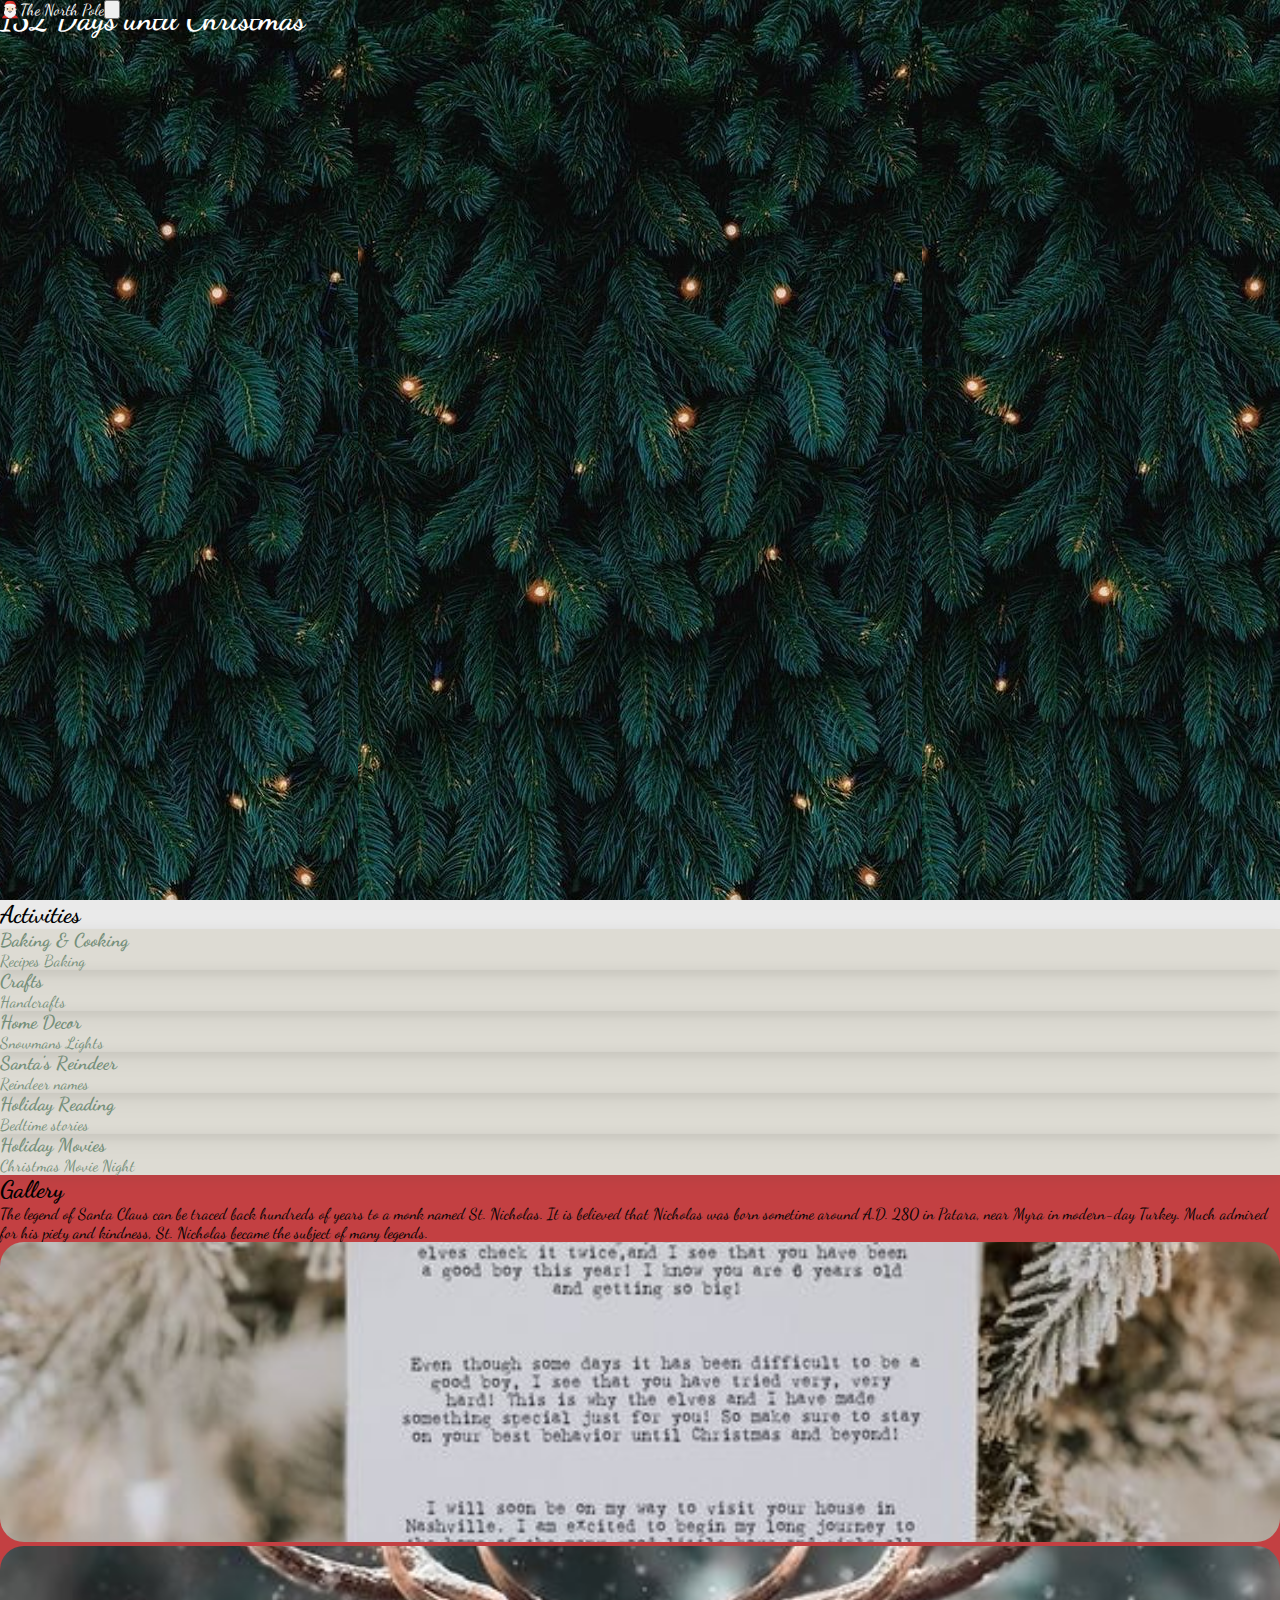
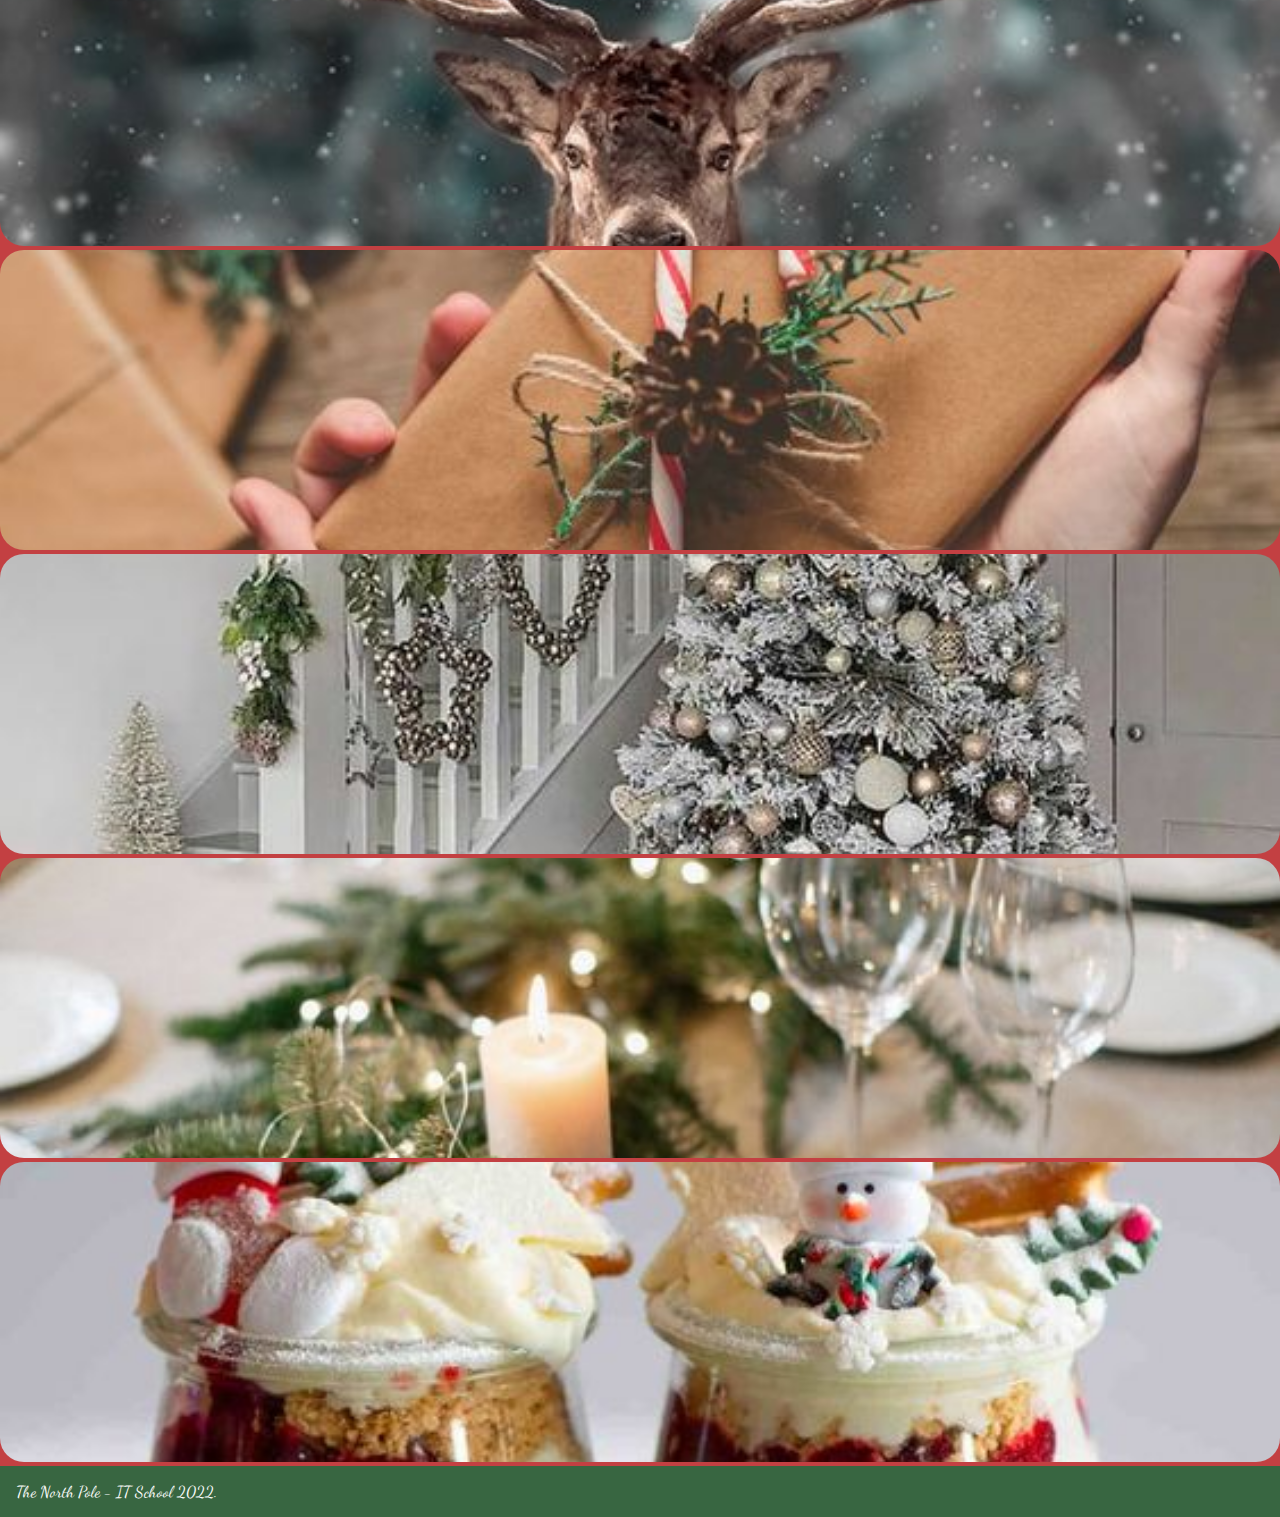
<file: index.html>
<!DOCTYPE html>
<html lang="en">
  <head>
    <meta charset="UTF-8" />
    <meta http-equiv="X-UA-Compatible" content="IE=edge" />
    <meta name="viewport" content="width=device-width, initial-scale=1.0" />
    <link
      href="https://cdn.jsdelivr.net/npm/bootstrap@5.2.3/dist/css/bootstrap.min.css"
      rel="stylesheet"
      integrity="sha384-rbsA2VBKQhggwzxH7pPCaAqO46MgnOM80zW1RWuH61DGLwZJEdK2Kadq2F9CUG65"
      crossorigin="anonymous"
    />
    <link
      rel="stylesheet"
      href="https://cdnjs.cloudflare.com/ajax/libs/font-awesome/6.2.1/css/all.min.css"
      integrity="sha512-MV7K8+y+gLIBoVD59lQIYicR65iaqukzvf/nwasF0nqhPay5w/9lJmVM2hMDcnK1OnMGCdVK+iQrJ7lzPJQd1w=="
      crossorigin="anonymous"
      referrerpolicy="no-referrer"
    />
    <link
      rel="stylesheet"
      href="https://cdnjs.cloudflare.com/ajax/libs/animate.css/4.1.1/animate.min.css"
    />
    <link rel="stylesheet" href="./pages/1.css" />
    <link rel="stylesheet" href="./css/snow.css" />
    <link rel="stylesheet" href="./css/home.css" />
    <title>The North Pole</title>
  </head>

  <body>
    <div class="snowflakes" aria-hidden="true">
      <div class="snowflake">❅</div>
      <div class="snowflake">❅</div>
      <div class="snowflake">❆</div>
      <div class="snowflake">❄</div>
      <div class="snowflake">❅</div>
      <div class="snowflake">❆</div>
      <div class="snowflake">❄</div>
      <div class="snowflake">❅</div>
      <div class="snowflake">❆</div>
      <div class="snowflake">❄</div>
      <div class="snowflake">❄</div>
      <div class="snowflake">❄</div>
      <div class="snowflake">❄</div>
    </div>

    <header class="fs-4">
      <nav
        class="navbar navbar-expand-md bg-dark navbar-dark christmas-bg fixed-top"
      >
        <div class="container">
          <span>
            <a class="navbar-brand christmas-bg fs-4" href="#"
              >🎅🏻The North Pole</a
            >
          </span>
          <i class="fa-solid fa-bars menu-icon"></i>
          <input type="checkbox" />
          <button
            class="navbar-toggler ms-auto"
            type="button"
            data-bs-toggle="collapse"
            data-bs-target="#navbarNav"
            aria-controls="navbarNav"
            aria-expanded="true"
            aria-label="Toggle navigation"
          >
            <span class="navbar-toggler-icon custom-col"></span>
          </button>

          <div
            class="navbar-collapse collapse "
            id="navbarNav"
          >
            <!--  show -->
            <ul class="navbar-nav ms-0">
              <li class="nav-item">
                <a
                  class="nav-link active text-white"
                  aria-current="page"
                  href="/pages/cook.html"
                  >Baking&Cooking</a
                >
              </li>
              <li class="nav-item">
                <a class="nav-link text-white" href="/pages/about.html"
                  >About Us</a
                >
              </li>
              <li class="nav-item">
                <a class="nav-link text-white" href="/pages/contact.html"
                  >Contact</a
                >
              </li>
            </ul>
          </div>
        </div>
      </nav>
    </header>

    <main class="fs-4">
      <section class="welcome christmas-bg text-center">
        <h1 class="position-absolute top-50 start-50 translate-middle">
          <b id="daysTillChristmas">12</b>
          Days until Christmas
        </h1>
      </section>

      <section class="activities">
        <div class="container py-4">
          <h2 class="text-center">Activities</h2>
          <div class="activities-container row text-center">
            <div class="col-sm-6 col-lg-4 g-3">
              <div class="card">
                <div class="activity">
                  <div class="content">
                    <h3>Baking & Cooking</h3>
                    <div class="badges">
                      <i class="fa-solid fa-candy-cane"> </i>
                      <span>Recipes</span>
                      <i class="fa-solid fa-cookie-bite"></i>
                      <span>Baking</span>
                    </div>
                    <!-- <div class="bar"></div> -->
                  </div>
                </div>
              </div>
            </div>

            <div class="col-sm-6 col-lg-4 g-3">
              <div class="card">
                <div class="activity">
                  <div class="content">
                    <h3>Crafts</h3>
                    <div class="badges">
                      <i class="fa-solid fa-scissors"></i>
                      <span>Handcrafts</span>
                    </div>
                  </div>
                </div>
              </div>
            </div>

            <div class="col-sm-6 col-lg-4 g-3">
              <div class="card">
                <div class="activity">
                  <div class="content">
                    <h3>Home Decor</h3>
                    <div class="badges">
                      <i class="fa-solid fa-snowman"></i>
                      <span>Snowmans</span>
                      <i class="fa-solid fa-lightbulb"></i>
                      <span>Lights</span>
                    </div>
                  </div>
                </div>
              </div>
            </div>

            <div class="col-sm-6 col-lg-4 g-3">
              <div class="card">
                <div class="activity">
                  <div class="content">
                    <h3>Santa's Reindeer</h3>
                    <div class="badges">
                      <i class="fa-solid fa-sleigh"></i>
                      <span> Reindeer names</span>
                    </div>
                  </div>
                </div>
              </div>
            </div>
            <div class="col-sm-6 col-lg-4 g-3">
              <div class="card">
                <div class="activity">
                  <div class="content">
                    <h3>Holiday Reading</h3>
                    <div class="badges">
                      <i class="fa-solid fa-book"></i>
                      <span> Bedtime stories</span>
                    </div>
                  </div>
                </div>
              </div>
            </div>

            <div class="col-sm-6 col-lg-4 g-3">
              <div class="card">
                <div class="activity">
                  <div class="content">
                    <h3>Holiday Movies</h3>
                    <div class="badges">
                      <i class="fa-solid fa-clapperboard"></i>
                      <span> Christmas Movie Night</span>
                    </div>
                  </div>
                </div>
              </div>
            </div>
          </div>
        </div>
      </section>

      <section class="gallery">
        <div class="container text-center py-4">
          <h2>Gallery</h2>
          <p class="text-center">
            The legend of Santa Claus can be traced back hundreds of years to a
            monk named St. Nicholas. It is believed that Nicholas was born
            sometime around A.D. 280 in Patara, near Myra in modern-day Turkey.
            Much admired for his piety and kindness, St. Nicholas became the
            subject of many legends.
          </p>
          <div class="row img">
            <div class="col-sm-6 col-lg-4 mb-2 py-2">
              <img src="/img/n7.jpg" class="img-fluid rounded" />
            </div>

            <div class="col-sm-6 col-lg-4 mb-2 py-2">
              <img src="/img/n2.jpg" class="img-fluid rounded" />
            </div>

            <div class="col-sm-6 col-lg-4 mb-2 py-2">
              <img src="/img/n3.jpg" class="img-fluid rounded" />
            </div>
            <div class="col-sm-6 col-lg-4 mb-2 py-2">
              <img src="/img/n4.jpg" class="img-fluid rounded" />
            </div>
            <div class="col-sm-6 col-lg-4 mb-2 py-2">
              <img src="/img/n5.jpg" class="img-fluid rounded" />
            </div>
            <div class="col-sm-6 col-lg-4 mb-2 py-2">
              <img src="/img/n6.jpg" class="img-fluid rounded" />
            </div>
          </div>
        </div>
      </section>
    </main>

    <footer class="text-center py-3 bottom-100 fs-4">
      <p>The North Pole - IT School 2022.</p>
    </footer>
    <script>
      const today = new Date();
      const xmas = new Date(today.getFullYear(), 11, 25);

      //   if(today.getMonth() --- 11 && today.getDate() > 25) {
      //     xmas.setFullYear(xmas.getFullYear() + 1);
      //   }

      const ONE_DAY_MS = 24 * 60 * 60 * 1000;
      const daysTillChristmas = Math.ceil(
        (xmas.getTime() - today.getTime()) / ONE_DAY_MS
      );

      const daysTillChristmasElement =
        document.getElementById("daysTillChristmas");
      if (!daysTillChristmasElement) {
        alert("Nu exista element pentru data de Craciun");
      }
      daysTillChristmasElement.innerHTML = daysTillChristmas;
    </script>
    <script
      src="https://cdn.jsdelivr.net/npm/bootstrap@5.3.0-alpha1/dist/js/bootstrap.bundle.min.js"
      integrity="sha384-w76AqPfDkMBDXo30jS1Sgez6pr3x5MlQ1ZAGC+nuZB+EYdgRZgiwxhTBTkF7CXvN"
      crossorigin="anonymous"
    ></script>
  </body>
</html>
</file>
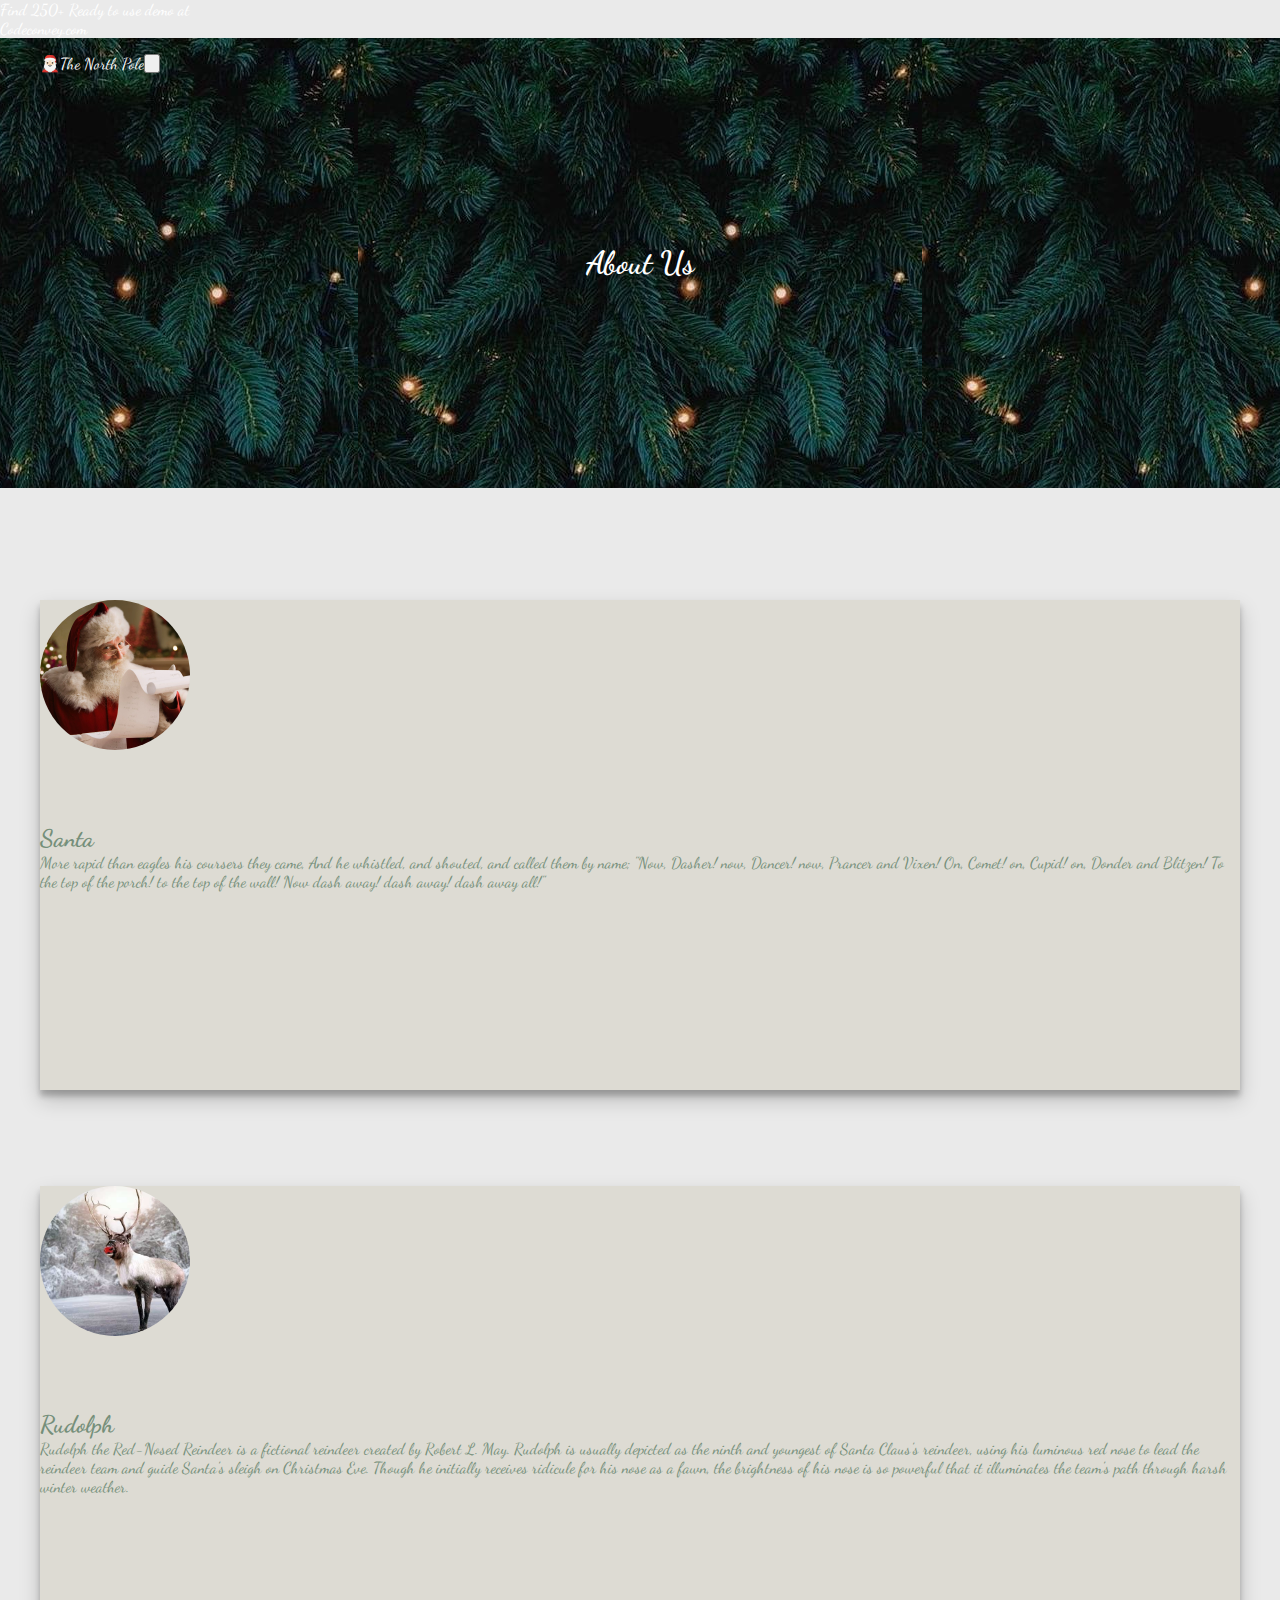
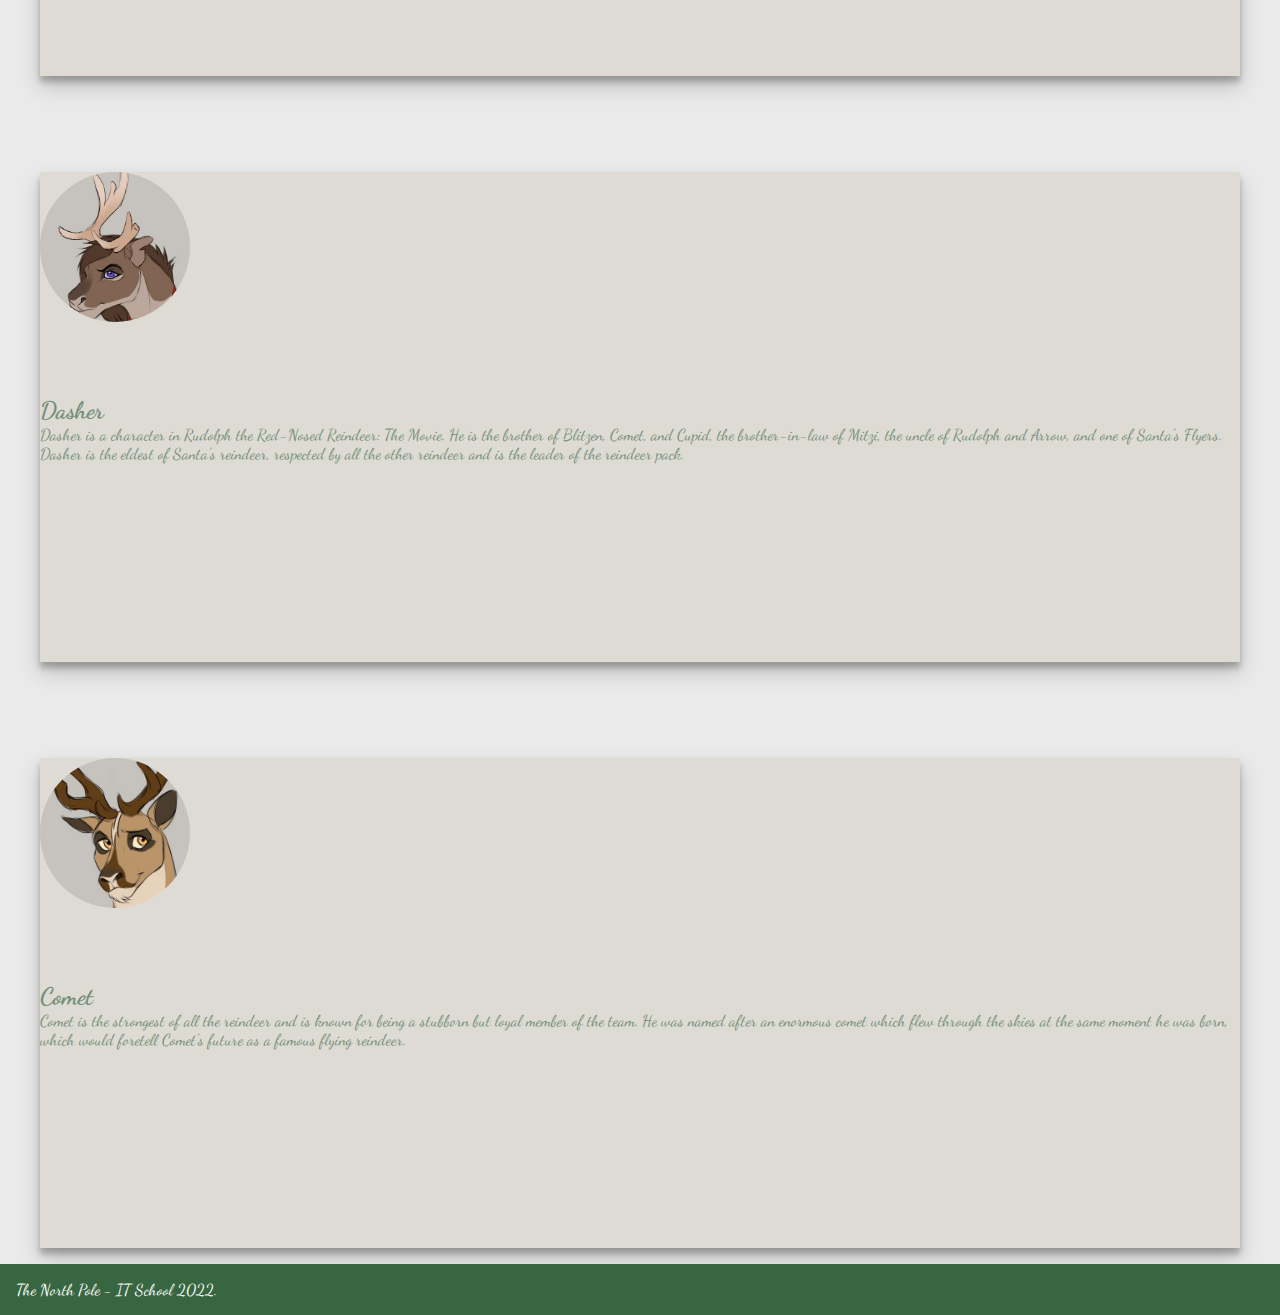
<file: pages/about.html>
<!DOCTYPE html>
<html lang="en">
  <head>
    <meta charset="UTF-8" />
    <meta http-equiv="X-UA-Compatible" content="IE=edge" />
    <meta name="viewport" content="width=device-width, initial-scale=1.0" />
    <link
      href="https://cdn.jsdelivr.net/npm/bootstrap@5.2.3/dist/css/bootstrap.min.css"
      rel="stylesheet"
      integrity="sha384-rbsA2VBKQhggwzxH7pPCaAqO46MgnOM80zW1RWuH61DGLwZJEdK2Kadq2F9CUG65"
      crossorigin="anonymous"
    />
    <link
      rel="stylesheet"
      href="https://cdnjs.cloudflare.com/ajax/libs/font-awesome/6.2.1/css/all.min.css"
      integrity="sha512-MV7K8+y+gLIBoVD59lQIYicR65iaqukzvf/nwasF0nqhPay5w/9lJmVM2hMDcnK1OnMGCdVK+iQrJ7lzPJQd1w=="
      crossorigin="anonymous"
      referrerpolicy="no-referrer"
    />
    <link rel="stylesheet" href="/pages/1.css" />
    <link rel="stylesheet" href="/css/snow.css" />
    <link rel="stylesheet" href="/css/about.css" />
    <title>About</title>
  </head>

  <body>
    <div class="snowflakes" aria-hidden="true">
      <div class="intro">
        Find 250+ Ready to use demo at
        <a href="https://codeconvey.com">Codeconvey.com</a>
      </div>
      <div class="snowflake">❅</div>
      <div class="snowflake">❅</div>
      <div class="snowflake">❆</div>
      <div class="snowflake">❄</div>
      <div class="snowflake">❅</div>
      <div class="snowflake">❆</div>
      <div class="snowflake">❄</div>
      <div class="snowflake">❅</div>
      <div class="snowflake">❆</div>
      <div class="snowflake">❄</div>
    </div>

    <header class="fs-4">
      <nav
        class="navbar navbar-expand-md bg-dark navbar-dark christmas-bg fixed-top"
      >
        <div class="container">
          <span>
            <a class="navbar-brand christmas-bg fs-4" href="/index.html"
              >🎅🏻The North Pole</a
            >
          </span>

          <button
            class="navbar-toggler ms-auto"
            type="button"
            data-bs-toggle="collapse"
            data-bs-target="#navbarNav"
            aria-controls="navbarNav"
            aria-expanded="true"
            aria-label="Toggle navigation"
          >
            <span class="navbar-toggler-icon custom-col"></span>
          </button>

          <div class="navbar-collapse collapse" id="navbarNav">
            <ul class="navbar-nav ms-auto">
              <li class="nav-item">
                <a
                  class="nav-link active text-white"
                  aria-current="page"
                  href="/pages/cook.html"
                  >Baking&Cooking</a
                >
              </li>
              <li class="nav-item">
                <a class="nav-link text-white" href="/pages/about.html"
                  >About Us</a
                >
              </li>
              <li class="nav-item">
                <a class="nav-link text-white" href="/pages/contact.html"
                  >Contact</a
                >
              </li>
            </ul>
          </div>
        </div>
      </nav>
    </header>

    <main>
      <section class="welcome christmas-bg">
        <div class="container">
          <h1>About Us</h1>
        </div>
      </section>
      <section class="people text-center">
        <div class="container row">
          <div class="col-lg-3 col-md-4 col-sm-6 px-3 mb-3">
            <div class="person position-relative p-3">
              <img
                src="/img/santa.jpg"
                class="position-absolute top-0 start-50 translate-middle"
              />
              <h2>Santa</h2>
              <p>
                More rapid than eagles his coursers they came, And he whistled,
                and shouted, and called them by name; "Now, Dasher! now, Dancer!
                now, Prancer and Vixen! On, Comet! on, Cupid! on, Donder and
                Blitzen! To the top of the porch! to the top of the wall! Now
                dash away! dash away! dash away all!"
              </p>
            </div>
          </div>

          <div class="col-lg-3 col-md-4 col-sm-6 px-3 mb-3">
            <div class="person position-relative p-3">
              <img
                src="/img/rudolph.jpg"
                class="position-absolute top-0 start-50 translate-middle"
              />
              <h2>Rudolph</h2>
              <p>
                Rudolph the Red-Nosed Reindeer is a fictional reindeer created
                by Robert L. May. Rudolph is usually depicted as the ninth and
                youngest of Santa Claus's reindeer, using his luminous red nose
                to lead the reindeer team and guide Santa's sleigh on Christmas
                Eve. Though he initially receives ridicule for his nose as a
                fawn, the brightness of his nose is so powerful that it
                illuminates the team's path through harsh winter weather.
              </p>
            </div>
          </div>

          <div class="col-lg-3 col-md-4 col-sm-6 px-3 mb-3">
            <div class="person position-relative p-3">
              <img
                src="/img/dasher.jpg"
                class="position-absolute top-0 start-50 translate-middle"
              />
              <h2>Dasher</h2>
              <p>
                Dasher is a character in Rudolph the Red-Nosed Reindeer: The
                Movie. He is the brother of Blitzen, Comet, and Cupid, the
                brother-in-law of Mitzi, the uncle of Rudolph and Arrow, and one
                of Santa's Flyers. Dasher is the eldest of Santa's reindeer,
                respected by all the other reindeer and is the leader of the
                reindeer pack.
              </p>
            </div>
          </div>

          <div class="col-lg-3 col-md-4 col-sm-6 px-3 mb-3">
            <div class="person position-relative p-3">
              <img
                src="/img/comet.jpg"
                class="position-absolute top-0 start-50 translate-middle"
              />
              <h2>Comet</h2>
              <p>
                Comet is the strongest of all the reindeer and is known for
                being a stubborn but loyal member of the team. He was named
                after an enormous comet which flew through the skies at the same
                moment he was born, which would foretell Comet's future as a
                famous flying reindeer.
              </p>
            </div>
          </div>
        </div>
      </section>
    </main>

    <footer class="text-center py-3 bottom-100 fs-4">
      <p>The North Pole - IT School 2022.</p>
    </footer>
    <script
      src="https://cdn.jsdelivr.net/npm/bootstrap@5.3.0-alpha1/dist/js/bootstrap.bundle.min.js"
      integrity="sha384-w76AqPfDkMBDXo30jS1Sgez6pr3x5MlQ1ZAGC+nuZB+EYdgRZgiwxhTBTkF7CXvN"
      crossorigin="anonymous"
    ></script>
  </body>
</html>
</file>
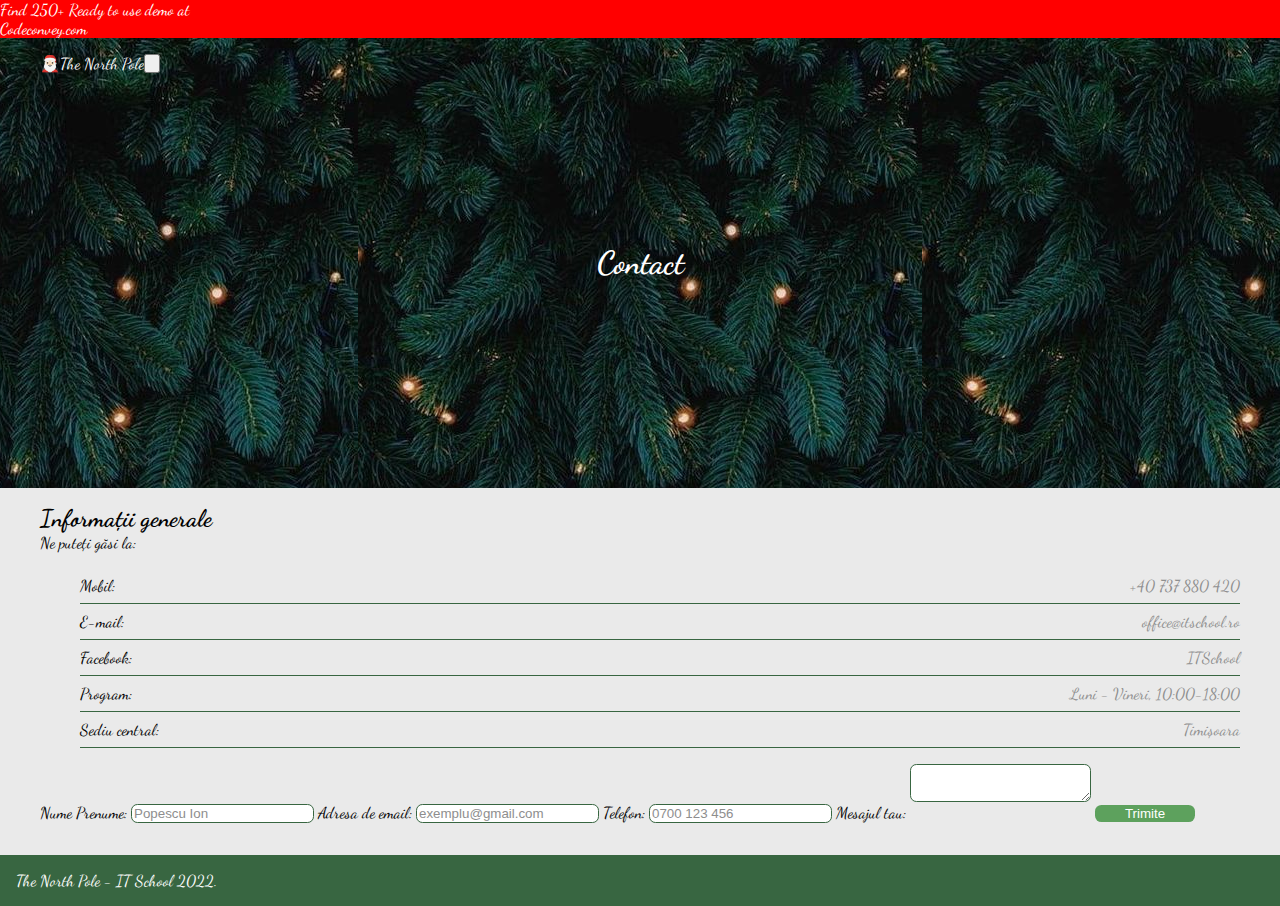
<file: pages/contact.html>
<!DOCTYPE html>
<html lang="en">
  <head>
    <meta charset="UTF-8" />
    <meta http-equiv="X-UA-Compatible" content="IE=edge" />
    <meta name="viewport" content="width=device-width, initial-scale=1.0" />
    <link
      href="https://cdn.jsdelivr.net/npm/bootstrap@5.2.3/dist/css/bootstrap.min.css"
      rel="stylesheet"
      integrity="sha384-rbsA2VBKQhggwzxH7pPCaAqO46MgnOM80zW1RWuH61DGLwZJEdK2Kadq2F9CUG65"
      crossorigin="anonymous"
    />
    <link
      rel="stylesheet"
      href="https://cdnjs.cloudflare.com/ajax/libs/font-awesome/6.2.1/css/all.min.css"
      integrity="sha512-MV7K8+y+gLIBoVD59lQIYicR65iaqukzvf/nwasF0nqhPay5w/9lJmVM2hMDcnK1OnMGCdVK+iQrJ7lzPJQd1w=="
      crossorigin="anonymous"
      referrerpolicy="no-referrer"
    />
    <link rel="stylesheet" href="/pages/1.css" />
    <link rel="stylesheet" href="/css/snow.css" />
    <link rel="stylesheet" href="/css/contact.css" />
    <title>Contact</title>
  </head>

  <body>
    <div class="snowflakes" aria-hidden="true">
      <div class="intro">
        Find 250+ Ready to use demo at
        <a href="https://codeconvey.com">Codeconvey.com</a>
      </div>
      <div class="snowflake">❅</div>
      <div class="snowflake">❅</div>
      <div class="snowflake">❆</div>
      <div class="snowflake">❄</div>
      <div class="snowflake">❅</div>
      <div class="snowflake">❆</div>
      <div class="snowflake">❄</div>
      <div class="snowflake">❅</div>
      <div class="snowflake">❆</div>
      <div class="snowflake">❄</div>
    </div>

    <header class="fs-4">
      <nav
        class="navbar navbar-expand-md bg-dark navbar-dark christmas-bg fixed-top"
      >
        <div class="container">
          <span>
            <a class="navbar-brand christmas-bg fs-4" href="/index.html"
              >🎅🏻The North Pole</a
            >
          </span>

          <button
            class="navbar-toggler ms-auto"
            type="button"
            data-bs-toggle="collapse"
            data-bs-target="#navbarNav"
            aria-controls="navbarNav"
            aria-expanded="true"
            aria-label="Toggle navigation"
          >
            <span class="navbar-toggler-icon custom-col"></span>
          </button>

          <div class="navbar-collapse collapse" id="navbarNav">
            <ul class="navbar-nav ms-auto">
              <li class="nav-item">
                <a
                  class="nav-link active text-white"
                  aria-current="page"
                  href="/pages/cook.html"
                  >Baking&Cooking</a
                >
              </li>
              <li class="nav-item">
                <a class="nav-link text-white" href="/pages/about.html"
                  >About Us</a
                >
              </li>
              <li class="nav-item">
                <a class="nav-link text-white" href="/pages/contact.html"
                  >Contact</a
                >
              </li>
            </ul>
          </div>
        </div>
      </nav>
    </header>
    <main>
      <section class="welcome christmas-bg">
        <div class="container">
          <h1>Contact</h1>
        </div>
      </section>

      <section class="contact d-flex py-4 fs-5">
        <div class="container info">
          <h2 class="text-center">Informații generale</h2>
          <p class="py-3">Ne puteți găsi la:</p>
          <div class="contact-wrapper d-flex">
            <ul>
              <li>
                <p>
                  <i class="fa-solid fa-mobile-screen-button"></i>
                  Mobil:
                </p>
                <a href="telto:+40737880420" class="description"
                  >+40 737 880 420</a
                >
              </li>
              <li>
                <p>
                  <i class="fa-solid fa-envelope"></i>
                  E-mail:
                </p>
                <a href="mailto:office@itschool.ro" class="description"
                  >office@itschool.ro</a
                >
              </li>
              <li>
                <p>
                  <i class="fa-brands fa-facebook"></i>
                  Facebook:
                </p>
                <a
                  href="https://www.facebook.com/itschool.ro"
                  class="description"
                  >ITSchool</a
                >
              </li>
              <li>
                <p>
                  <i class="fa-regular fa-clock"></i>
                  Program:
                </p>
                <p class="description">Luni - Vineri, 10:00-18:00</p>
              </li>
              <li>
                <p>
                  <i class="fa-solid fa-location-dot"></i>
                  Sediu central:
                </p>
                <p class="description">Timișoara</p>
              </li>
            </ul>
            <form class="d-flex">
              <label for="fullname">Nume Prenume:</label>
              <input
                type="text"
                placeholder="Popescu Ion"
                id="fullname"
                name="fullname"
              />
              <label for="email">Adresa de email:</label>
              <input
                type="email"
                placeholder="exemplu@gmail.com"
                name="email"
                id="email"
              />
              <label for="phone">Telefon:</label>
              <input
                type="tel"
                placeholder="0700 123 456"
                name="phone"
                id="phone"
              />
              <label for="">Mesajul tau:</label>
              <textarea name="message" id="message"></textarea>
              <input type="submit" value="Trimite" />
            </form>
          </div>
        </div>
      </section>
    </main>
    <footer class="text-center py-3 bottom-100 fs-4">
      <p>The North Pole - IT School 2022.</p>
    </footer>
    <script
      src="https://cdn.jsdelivr.net/npm/bootstrap@5.3.0-alpha1/dist/js/bootstrap.bundle.min.js"
      integrity="sha384-w76AqPfDkMBDXo30jS1Sgez6pr3x5MlQ1ZAGC+nuZB+EYdgRZgiwxhTBTkF7CXvN"
      crossorigin="anonymous"
    ></script>
  </body>
</html>

<!-- class="text-center fixed-bottom p-3 fs-4" -->
</file>
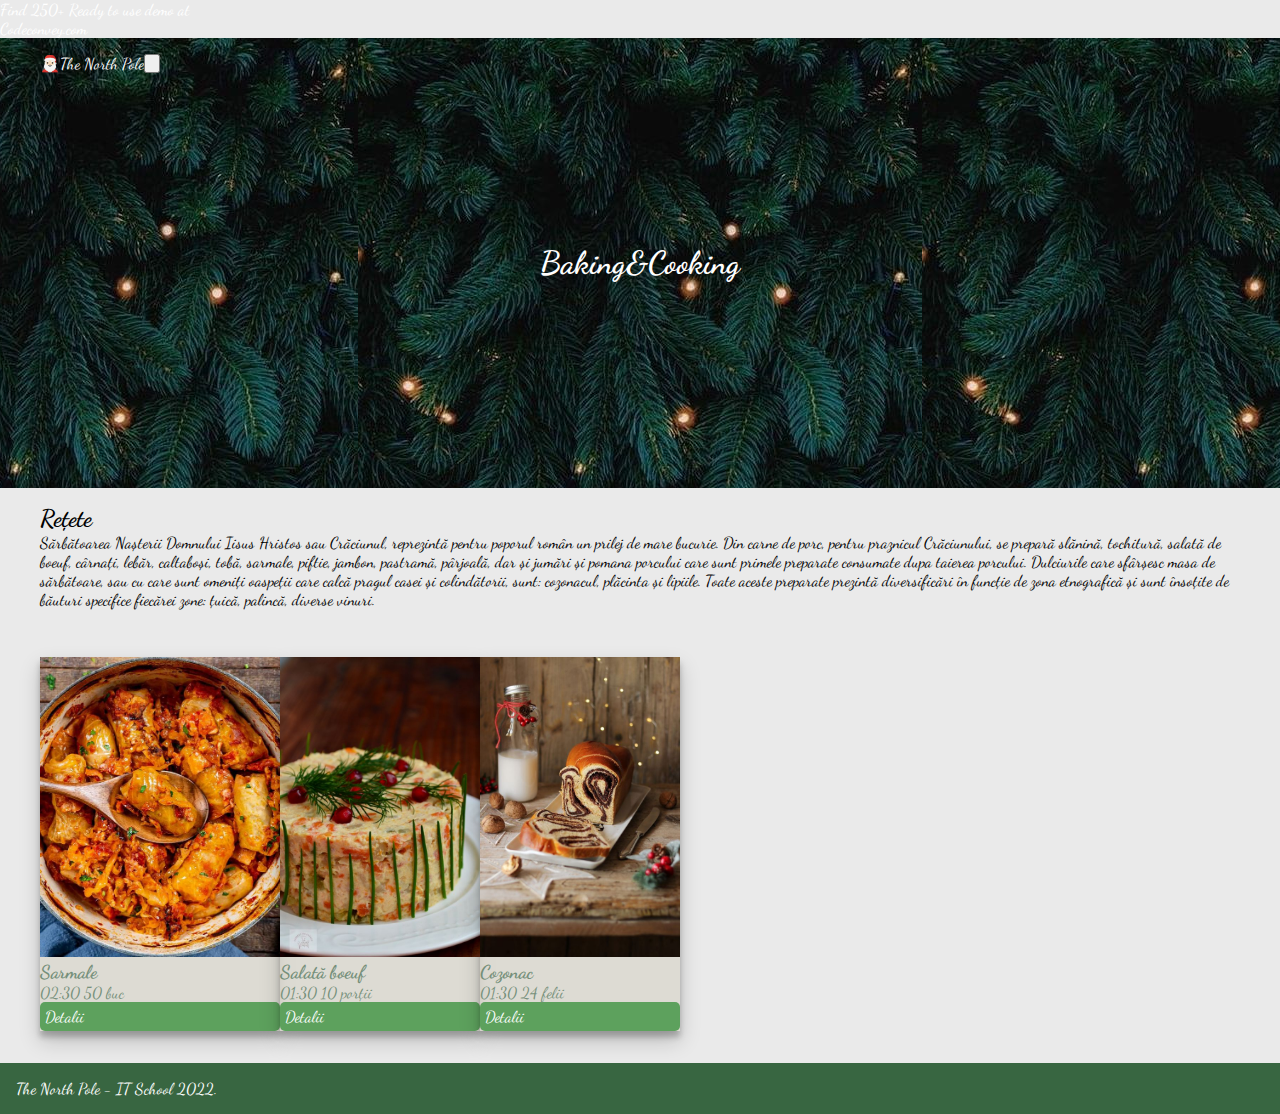
<file: pages/cook.html>
<!DOCTYPE html>
<html lang="en">
  <head>
    <meta charset="UTF-8" />
    <meta http-equiv="X-UA-Compatible" content="IE=edge" />
    <meta name="viewport" content="width=device-width, initial-scale=1.0" />
    <link
      href="https://cdn.jsdelivr.net/npm/bootstrap@5.2.3/dist/css/bootstrap.min.css"
      rel="stylesheet"
      integrity="sha384-rbsA2VBKQhggwzxH7pPCaAqO46MgnOM80zW1RWuH61DGLwZJEdK2Kadq2F9CUG65"
      crossorigin="anonymous"
    />
    <link
      rel="stylesheet"
      href="https://cdnjs.cloudflare.com/ajax/libs/font-awesome/6.2.1/css/all.min.css"
      integrity="sha512-MV7K8+y+gLIBoVD59lQIYicR65iaqukzvf/nwasF0nqhPay5w/9lJmVM2hMDcnK1OnMGCdVK+iQrJ7lzPJQd1w=="
      crossorigin="anonymous"
      referrerpolicy="no-referrer"
    />
    <link rel="stylesheet" href="/pages/1.css" />
    <link rel="stylesheet" href="/css/snow.css" />
    <link rel="stylesheet" href="/css/baking.css" />
    <title>Cooking</title>
  </head>

  <body>
 
   
<div class="snowflakes" aria-hidden="true">
    <div class="intro"> Find 250+ Ready to use demo at <a href="https://codeconvey.com">Codeconvey.com</a></div>
    <div class="snowflake">
    ❅
    </div>
    <div class="snowflake">
    ❅
    </div>
    <div class="snowflake">
    ❆
    </div>
    <div class="snowflake">
    ❄
    </div>
    <div class="snowflake">
    ❅
    </div>
    <div class="snowflake">
    ❆
    </div>
    <div class="snowflake">
    ❄
    </div>
    <div class="snowflake">
    ❅
    </div>
    <div class="snowflake">
    ❆
    </div>
    <div class="snowflake">
    ❄
    </div>
  </div>

    <header class="fs-4">
      <nav
        class="navbar navbar-expand-md bg-dark navbar-dark christmas-bg fixed-top"
      >
        <div class="container">
          <span>
            <a class="navbar-brand christmas-bg fs-4" href="/index.html"
              >🎅🏻The North Pole</a
            >
          </span>

          <button
            class="navbar-toggler"
            type="button"
            data-bs-toggle="collapse"
            data-bs-target="#navbarNav"
            aria-controls="navbarNav"
            aria-expanded="true"
            aria-label="Toggle navigation"
          >
            <span class="navbar-toggler-icon custom-col"></span>
          </button>
          
          <div class="navbar-collapse collapse" id="navbarNav">
            <ul class="navbar-nav ms-auto">
              <li class="nav-item">
                <a
                  class="nav-link active text-white"
                  aria-current="page"
                  href="/pages/cook.html"
                  >Baking&Cooking</a
                >
              </li>
              <li class="nav-item">
                <a class="nav-link text-white" href="/pages/about.html"
                  >About Us</a
                >
              </li>
              <li class="nav-item">
                <a class="nav-link text-white" href="/pages/contact.html"
                  >Contact</a
                >
              </li>
            </ul>
          </div>
         
        </div>
      </nav>
    </header>

    <main>
      <section class="welcome christmas-bg">
        <div class="container christmas-bg">
            <h1>Baking&Cooking</h1>
        </div>
        </section>

        <section class="retete">
        <div class="container text-center mt-6">
          <h2>Rețete</h2>
          <p class="main-paragraph fs-5">
            Sărbătoarea Nașterii Domnului Iisus Hristos sau Crăciunul,
            reprezintă pentru poporul român un prilej de mare bucurie. Din carne
            de porc, pentru praznicul Crăciunului, se prepară slănină,
            tochitură, salată de boeuf, cârnați, lebăr, caltaboși, tobă,
            sarmale, piftie, jambon, pastramă, pârjoală, dar și jumări și pomana
            porcului care sunt primele preparate consumate dupa taierea
            porcului. Dulciurile care sfârșesc masa de sărbătoare, sau cu care
            sunt omeniți oaspeții care calcă pragul casei și colindătorii, sunt:
            cozonacul, plăcinta și lipiile. Toate aceste preparate prezintă
            diversificări în funcție de zona etnografică și sunt însoțite de
            băuturi specifice fiecărei zone: țuică, palincă, diverse vinuri.
          </p>
          </section>

        <section class="mancare">
          <div class="container">
            <div class="recipes-container row">
              <div class="recipe-wrapper col-lg-4 px-2">
                <div class="card">
                <div class="recipe p-2 m-2">
                  <img src="/img/sarmale.jpg" class="rounded" />
                  <div class="content text-center">
                    <h3>Sarmale</h3>
                    <div class="info">
                      <i class="fa-regular fa-clock"></i>
                      <span>02:30</span>
                      <i class="fa-solid fa-utensils"></i>
                      <span>50 buc</span>
                    </div>
                    <a href="https://jamilacuisine.ro/sarmale-pas-cu-pas-reteta-video/" class="button px-3">Detalii</a>
                  </div>
                  </div>
                </div>
              </div>

              <div class="recipe-wrapper col-lg-4 px-2">
                <div class="card ">
                <div class="recipe p-2 m-2">
                  <img src="/img/SALARA.jpg" class="rounded" />
                  <div class="content text-center">
                    <h3>Salată boeuf</h3>
                    <div class="info">
                      <i class="fa-regular fa-clock"></i>
                      <span>01:30</span>
                      <i class="fa-solid fa-utensils"></i>
                      <span>10 porții</span>
                    </div>
                    <a
                      href="https://jamilacuisine.ro/salata-de-boeuf-reteta-video/" class="button px-3"
                      >Detalii</a
                    >
                  </div>
                </div>
              </div>
              </div>

              <div class="recipe-wrapper col-lg-4 px-2">
                <div class="card">
                <div class="recipe p-2 m-2">
                  <img src="/img/cozonac.jpg" class="rounded" />
                  <div class="content text-center">
                    <h3>Cozonac</h3>
                    <div class="info ">
                      <i class="fa-regular fa-clock"></i>
                      <span>01:30</span>
                      <i class="fa-solid fa-utensils"></i>
                      <span>24 felii</span>
                    </div>
                    <a
                      href="https://jamilacuisine.ro/cozonac-fara-framantare-cu-de-toate-reteta-video/" class="button px-3"
                      >Detalii</a
                    >
                  </div>
                </div>
              </div>
            </div>
            </div>
          </div>
        </div>
      </section>
    </main>

    <footer class="text-center py-3 bottom-100 fs-4">
        <p>The North Pole - IT School 2022.</p>
    </footer>

    <script src="https://cdn.jsdelivr.net/npm/bootstrap@5.3.0-alpha1/dist/js/bootstrap.bundle.min.js" integrity="sha384-w76AqPfDkMBDXo30jS1Sgez6pr3x5MlQ1ZAGC+nuZB+EYdgRZgiwxhTBTkF7CXvN" crossorigin="anonymous"></script>
  </body>
</html>
</file>
<file: pages/1.css>
@import url('https://fonts.googleapis.com/css2?family=Dancing+Script:wght@400;600;700&display=swap');
:root {

    --text-light: #eaeaea;

    --spacing-xl: 3rem;
    --spacing-large: 1.5rem;
    --spacing-medium: 1rem;
    --spacing-small: 0.5rem;
    --spacing-tiny: 0.25;

    --crem: #e8e0ca;
    --dark-green: #386641;
    --vintage-red: #bc4749;
}
/* html {
    font-size: 1rem;
} */

/* RESET STYLES */
body,
h1,
h2,
h3,
p {
    margin: 0;
    padding: 0;
}

header {
    width: 100%;
    top: 0;
}

body {
    font-family: Dancing Script, sans-serif;
    /* height: 2000px; */
}

a{
    display: block;
    text-decoration: none;
}

CLASSES

.container {
    max-width: 1200px;
    min-width: 320px;

    padding: var(--spacing-medium);
    margin: 0 auto;
}

.container h1 {
    text-align: center;
}

.christmas-bg {
    background-image: url("/img/bg3.jpg");
    background-color: #386641;
    
    background-repeat: repeat;
    background-attachment: fixed;
    background-position: center top;
    color: white;
}

.card {
    background-color: rgb(218, 215, 205, 0.8);
    color: #758f7a;
    box-shadow: rgba(0, 0, 0, 0.19) 0px 10px 20px, rgba(0, 0, 0, 0.23) 0px 6px 6px;
    cursor: pointer;
}

.custom-color {
    border-color: aliceblue;
}



/* NAVBAR */

nav{
    position: fixed;

    width: 100%;
}

nav ul {
    display: flex;
}

nav .menu-icon {
    display: none;
}

nav input[type="checkbox"] {
    display: none;
}

nav ul {
    display: none;
    flex-basis: 100%;
    transition: height 200ms, opacity 200ms;
}



nav .container {
    display: flex;
    
}

/* nav .menu-icon {
    display: block;
} */

/* .bar {
    background-color: var(--dark-green);
    height: 0.25rem;
    border-radius: 0.625rem;
} */

footer {
    padding: var(--spacing-medium);
    background-color: var(--dark-green);
    color: white;
}

/* MEDIA QUERIES */
@media (max-width:768px) {
    nav ul {
        display: none; 

        flex-basis: 100%;
    }

    nav .menu-icon {
        display: none;
    }
    
    nav input[type="checkbox"] {
        display: none;
    }

    nav input [type="checkbox"] {
     position: absolute;
     right: var(--spacing-medium);
    
     width: 100%;
     height: 100%;
     
     opacity: 0;

     cursor: pointer;
    }

    nav input [type="checkbox"]:checked ~ ul {
    display: block;
}
}
</file>
<file: css/snow.css>
body{
  background:red;
}
.intro,
.intro a{
  color:#fff;
 
}
/* customizable snowflake styling */
.snowflake {
  color: #fff;
  font-size: 1em;
  font-family: Arial;
  text-shadow: 0 0 1px #000;
}

@-webkit-keyframes snowflakes-fall{0%{top:-10%}100%{top:100%}}@-webkit-keyframes snowflakes-shake{0%{-webkit-transform:translateX(0px);transform:translateX(0px)}50%{-webkit-transform:translateX(80px);transform:translateX(80px)}100%{-webkit-transform:translateX(0px);transform:translateX(0px)}}@keyframes snowflakes-fall{0%{top:-10%}100%{top:100%}}@keyframes snowflakes-shake{0%{transform:translateX(0px)}50%{transform:translateX(80px)}100%{transform:translateX(0px)}}.snowflake{position:fixed;top:-10%;z-index:9999;-webkit-user-select:none;-moz-user-select:none;-ms-user-select:none;user-select:none;cursor:default;-webkit-animation-name:snowflakes-fall,snowflakes-shake;-webkit-animation-duration:10s,3s;-webkit-animation-timing-function:linear,ease-in-out;-webkit-animation-iteration-count:infinite,infinite;-webkit-animation-play-state:running,running;animation-name:snowflakes-fall,snowflakes-shake;animation-duration:10s,3s;animation-timing-function:linear,ease-in-out;animation-iteration-count:infinite,infinite;animation-play-state:running,running}.snowflake:nth-of-type(0){left:1%;-webkit-animation-delay:0s,0s;animation-delay:0s,0s}.snowflake:nth-of-type(1){left:10%;-webkit-animation-delay:1s,1s;animation-delay:1s,1s}.snowflake:nth-of-type(2){left:20%;-webkit-animation-delay:6s,.5s;animation-delay:6s,.5s}.snowflake:nth-of-type(3){left:30%;-webkit-animation-delay:4s,2s;animation-delay:4s,2s}.snowflake:nth-of-type(4){left:40%;-webkit-animation-delay:2s,2s;animation-delay:2s,2s}.snowflake:nth-of-type(5){left:50%;-webkit-animation-delay:8s,3s;animation-delay:8s,3s}.snowflake:nth-of-type(6){left:60%;-webkit-animation-delay:6s,2s;animation-delay:6s,2s}.snowflake:nth-of-type(7){left:70%;-webkit-animation-delay:2.5s,1s;animation-delay:2.5s,1s}.snowflake:nth-of-type(8){left:80%;-webkit-animation-delay:1s,0s;animation-delay:1s,0s}.snowflake:nth-of-type(9){left:90%;-webkit-animation-delay:3s,1.5s;animation-delay:3s,1.5s}
/* Demo Purpose Only*/
.demo {
  font-family: 'Raleway', sans-serif;
	color:#fff;
    display: block;
    margin: 0 auto;
    padding: 15px 0;
    text-align: center;
}
.demo a{
  font-family: 'Raleway', sans-serif;
color: #000;		
}
</file>
<file: css/home.css>
.row img {
    width: 100%;
    max-height: 300px;
    object-fit: cover;
}

row {
    display: flex;
    flex-wrap: wrap;
}

.col {
    width: calc(100% / 3);
    height: 200px;
}

.rounded {
    border-radius: 1.5rem;
}

.welcome {
    height: 100vh;
}

.activities {
    background-color: #eaeaea;
}

.activity :hover {
    background-color: #cad4cc;
   
}
.gallery {
    background-color: rgb(188, 71, 73, 0.9);
}
</file>
<file: css/about.css>
.welcome {
    height: 50vh;
    display: flex;
    justify-content: center;
    align-items: center;
}

body {
    background-color: #eaeaea;
}

/* GRID DISPLAY */

.person h2 {
    margin-top: 70px;
}
.person {
        margin-top: calc(2 * var(--spacing-xl));

        background-color: rgb(218, 215, 205, 0.8);
        color: #758f7a;
        box-shadow: rgba(0, 0, 0, 0.19) 0px 10px 20px, rgba(0, 0, 0, 0.23) 0px 6px 6px;
        cursor: pointer;

        height: 490px;
        max-height: 490px;

      

}

.person img {
    width: 150px;
    height: 150px;

    border-radius: 50%;
    object-fit: cover;
}
/* @media (max-width: 992px)  */


.container {
    max-width: 1200px;
    min-width: 320px;

    padding: var(--spacing-medium);
    margin: 0 auto;
}


footer {
    color: white;
}
</file>
<file: css/contact.css>
.welcome {
    height: 50vh;
    display: flex;
    justify-content: center;
    align-items: center;
}
textarea {
    font-size: inherit;
    resize: vertical;
    min-height: 2rem;
    max-height: 6rem;
}

section {
    background-color: #eaeaea;
}
/* CONTACT CONTAINER */

/* D-FLEX IN BOOTSTRAP */
/* .contact .contact-wrapper {
    display: flex;  
} */


.container {
    max-width: 1200px;
    min-width: 320px;

    padding: var(--spacing-medium);
    margin: 0 auto;
}

.contact .contact-wrapper {
    flex-direction: row;
    gap: var(--spacing-large);
}
.contact .description,
.contact a,
.contact input::placeholder {
    color: #8e8e8e;
}

/* CONTACT INFO */

.contact ul,
.contact form {
    flex-basis: 50%;
    flex-direction: column;
    /* padding- adaugat cu bootrstap py-3  */
}

.contact li {
    display: flex; 
    justify-content: space-between;
    padding: var(--spacing-small) 0;
    border-bottom: 1px solid var(--dark-green);
}
/* FORM*/
.contact input,
.contact textarea {
border: 1px solid var(--dark-green);
border-radius: 0.40rem;

margin-bottom: var(--spacing-medium);
}

.contact input:focus,
.contact textarea:focus {
border-color:  #8e8e8e
/* outline: none; */
}

.contact input[type="submit"] {
background-color: rgb(93, 161, 93);
color: white;
border: none; 
width: 100px; /* ii dam lungime fixa */
}

.contact input[type="submit"]:hover {
    background-color: rgb(7, 190, 157);
    }
/* MEDIA QUERIES */

@media (max-width:768px) {
    .contact .contact-wrapper {
        flex-direction: column;
    }
}

footer {
    color: white;
}
</file>
<file: css/baking.css>
body {
    background-color: #eaeaea;
}
h1,
h2,
h3 {
    margin: 0;
    padding: 0;
}

.mancare {
   margin: 1rem;

}
.recipe img {
    width: 100%;
    max-height: 300px;
    object-fit: cover;
}


.welcome {
    height: 50vh;
    display: flex;
    justify-content: center;
    align-items: center;
    text-align: center;
}

.recipes-container {
display: flex;
}

.container {
    max-width: 1200px;
    min-width: 320px;

    padding: var(--spacing-medium);
    margin: 0 auto;
}


@media (max-width: 768px) {
.recipe-wrapper {
    flex-basis: 100%;
    /* background-color: #468252; */
}
}
.content a {
    padding: 5px;
    border: none;
    border-radius: 5px;
    background-color: rgb(93, 161, 93);
    color: white;
    text-decoration: none;
}
.content a:hover {
    background-color: rgb(7, 190, 157);
}
.retete {
    background-color: #eaeaea;
}

footer {
    color: white;
}
</file>
